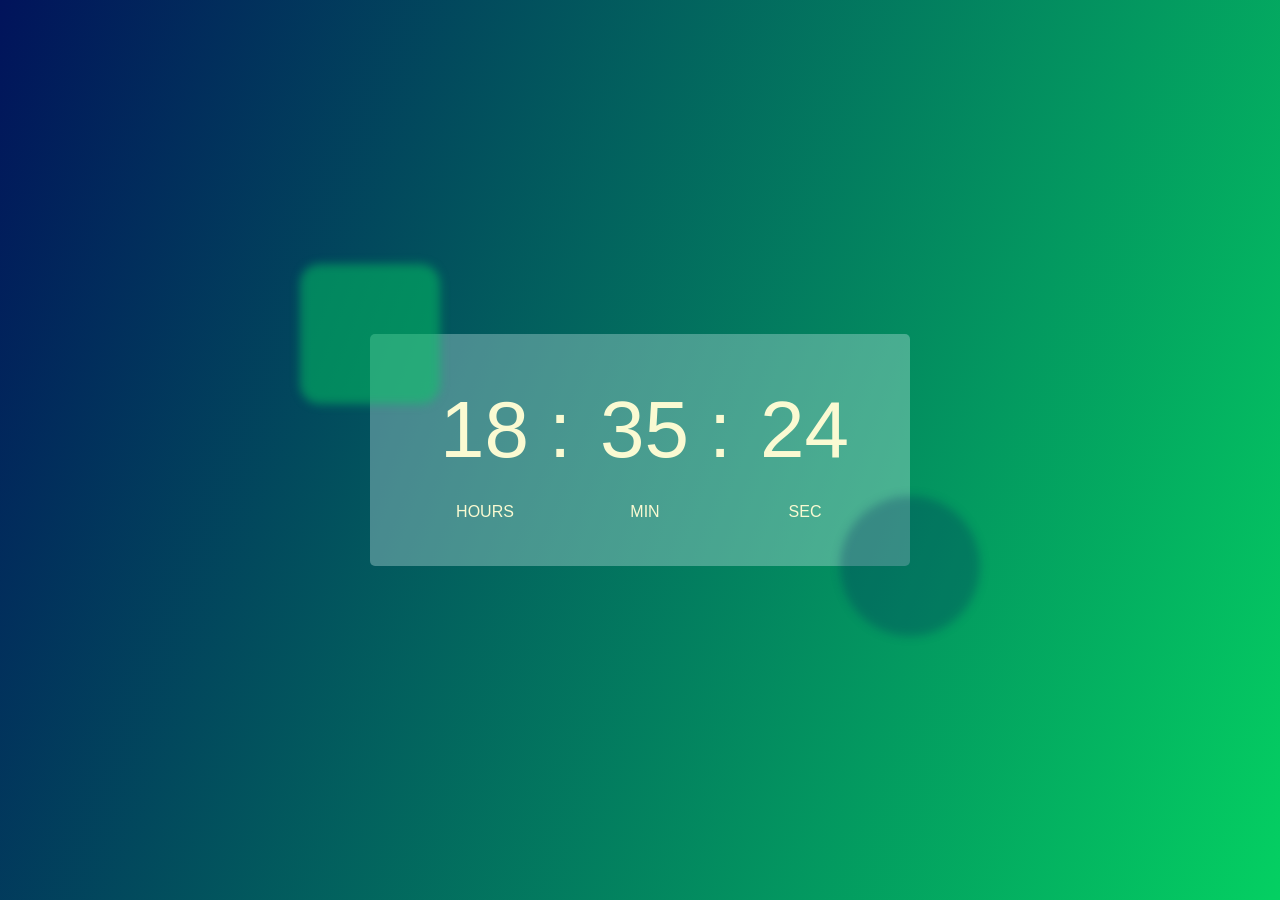
<file: clock/index.html>
<!DOCTYPE html>
<html lang="en">
  <head>
    <meta charset="UTF-8" />
    <meta name="viewport" content="width=device-width, initial-scale=1.0" />
    <title>Clock</title>
    <link rel="stylesheet" href="style.css" />
  </head>
  <body>
    <div class="hero">
      <div class="container">
        <div class="clock">
          <span class="hour">00</span>
          <span class="">:</span>
          <span class="min">00</span>
          <span class="">:</span>
          <span class="sec">00</span>
        </div>
      </div>
    </div>
    <script src="script.js"></script>
  </body>
</html>
</file>
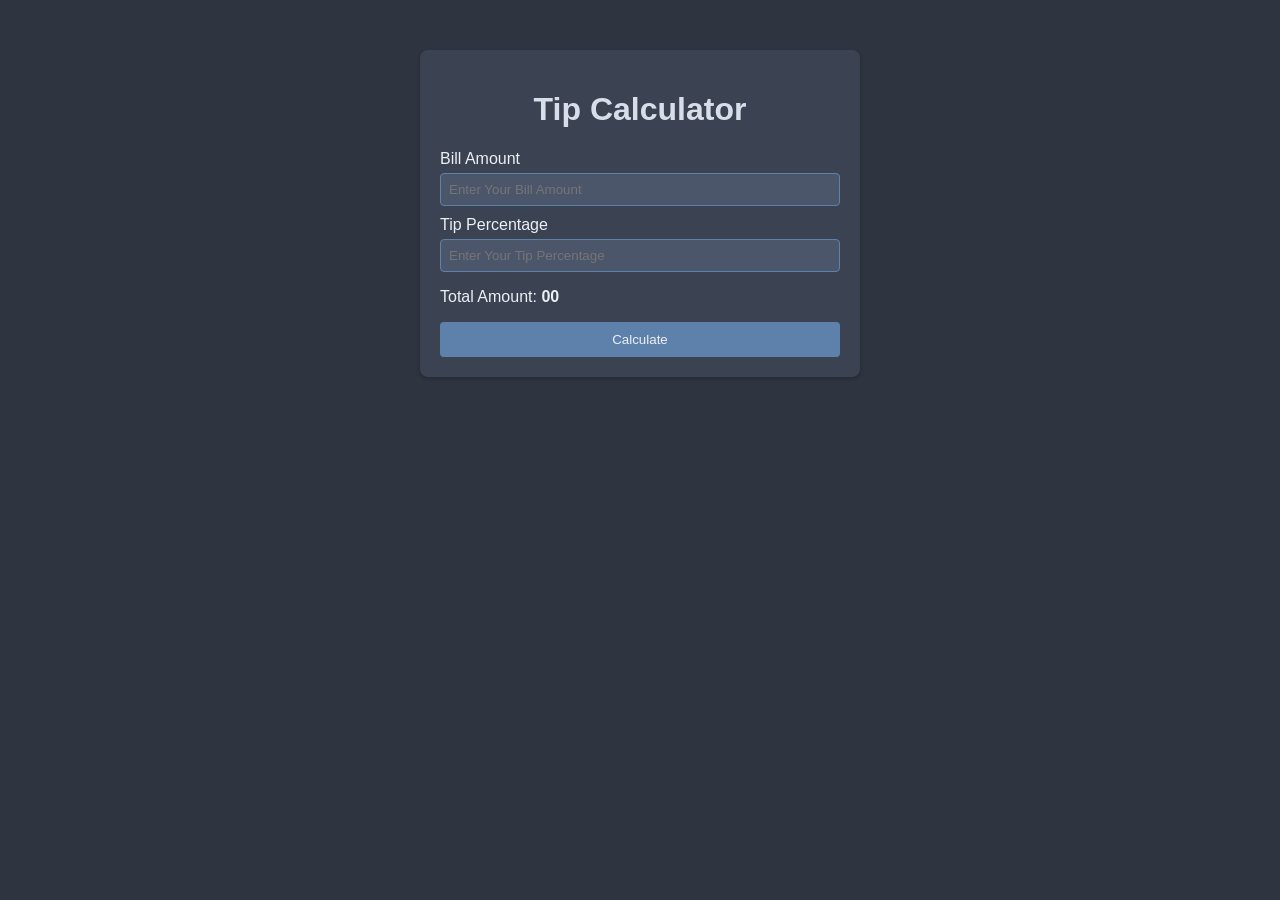
<file: Tip Calculator/index.html>
<!DOCTYPE html>
<html lang="en">
  <head>
    <meta charset="UTF-8" />
    <meta name="viewport" content="width=device-width, initial-scale=1.0" />
    <title>Tip Calculator</title>
    <link rel="stylesheet" href="style.css" />
  </head>
  <body>
    <main class="calculator">
      <h1>Tip Calculator</h1>
      <div class="input-container">
        <p>Bill Amount</p>
        <input
          type="number"
          id="billAmount"
          placeholder="Enter Your Bill Amount"
          class="integer-input"
        />
      </div>
      <div class="input-container">
        <p>Tip Percentage</p>
        <input
          type="number"
          placeholder="Enter Your Tip Percentage"
          class="integer-input tipAmount"
        />
      </div>
      <p class="total-amount">Total Amount: <span class="total">00</span></p>
      <button class="calculate-button">Calculate</button>
    </main>

    <script src="script.js"></script>
  </body>
</html>
</file>
<file: clock/style.css>
* {
  margin: 0;
  padding: 0;
  font-family: Arial, Helvetica, sans-serif;
  box-sizing: border-box;
  outline: transparent;
  font-size: 62.5%;
  font-size: 15rem;
}
body {
  background: rgb(1, 19, 91);
  background: linear-gradient(
    111deg,
    rgba(1, 19, 91, 1) 0%,
    rgba(4, 208, 98, 1) 100%
  );
}
.hero {
  width: 100%;
  min-height: 100vh;
  position: relative;
}
.clock {
  display: flex;
  width: 100%;
  height: 100%;
  justify-content: center;
  align-items: center;
  color: lightgoldenrodyellow;
  border-radius: 5px;
}
.clock::backdrop {
  filter: blur(40px);
}
.container {
  position: absolute;
  top: 50%;
  left: 50%;
  border-radius: 5px;
  transform: translate(-50%, -50%);
  background-color: rgba(209, 241, 241, 0.336);
  padding: 70px;
}

.container::before {
  content: " ";
  width: 140px;
  height: 140px;
  background: rgba(4, 208, 99, 0.479);
  position: absolute;
  border-radius: 20px;
  top: -30%;
  left: -13%;
  filter: blur(5px);
  z-index: -1;
}
.container::after {
  content: " ";
  width: 140px;
  height: 140px;
  background: rgba(1, 19, 91, 0.24);
  position: absolute;
  filter: blur(5px);
  border-radius: 70px;
  right: -13%;
  bottom: -30%;
  z-index: -1;
}
.clock span {
  font-size: 80px;
  width: 80px;
  display: inline-block;
  text-align: center;
  position: relative;
  top: -20px;
}
.clock .hour::after {
  content: "HOURS";
  font-size: 16px;
  position: absolute;
  bottom: -45px;
  left: 45px;
  transform: translateX(-50%);
}
.clock .min::after {
  content: "MIN";
  font-size: 16px;
  position: absolute;
  bottom: -45px;
  left: 45px;
  transform: translateX(-50%);
}
.clock .sec::after {
  content: "SEC";
  font-size: 16px;
  position: absolute;
  bottom: -45px;
  left: 45px;
  transform: translateX(-50%);
}
</file>
<file: Tip Calculator/style.css>
body {
  font-family: Arial, sans-serif;
  margin: 0;
  padding: 0;
  background-color: #2e3440;
  color: #eceff4;
}

.calculator {
  max-width: 400px;
  margin: 50px auto;
  padding: 20px;
  background-color: #3b4252;
  box-shadow: 0 2px 4px rgba(0, 0, 0, 0.2);
  border-radius: 8px;
  transition: transform 0.3s ease;
}

.calculator:hover {
  transform: scale(1.02);
}

.calculator h1 {
  text-align: center;
  color: #d8dee9;
}

.input-container {
  margin: 10px 0;
}

.input-container p {
  margin: 5px 0;
}

input {
  width: 100%;
  padding: 8px;
  background-color: #4c566a;
  border: 1px solid #5e81ac;
  border-radius: 4px;
  box-sizing: border-box;
  color: #eceff4;
  transition: background-color 0.3s ease, border-color 0.3s ease;
}

input:focus {
  background-color: #3b4252;
  border-color: #88c0d0;
}

.total-amount span {
  font-weight: bold;
}

.calculate-button {
  display: block;
  width: 100%;
  padding: 10px;
  background-color: #5e81ac;
  color: #eceff4;
  border: none;
  border-radius: 4px;
  cursor: pointer;
  transition: background-color 0.3s ease;
}

.calculate-button:hover {
  background-color: #81a1c1;
}

.calculate-button:active {
  transform: translateY(2px);
}
</file>
